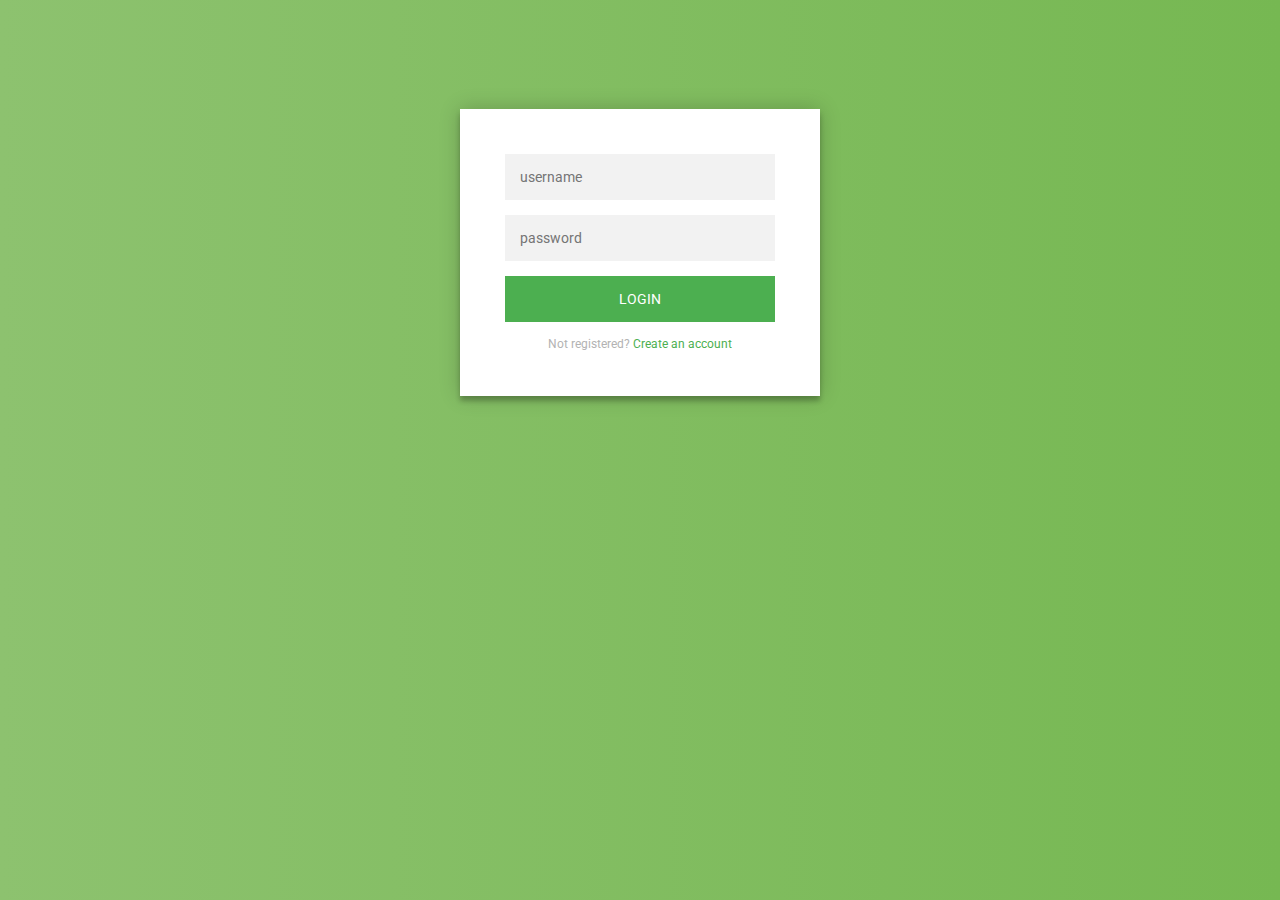
<file: template/two/index.html>
<!DOCTYPE html>
<html lang="es">

<head>
    <meta charset="UTF-8">
    <meta http-equiv="X-UA-Compatible" content="IE=edge">
    <meta name="viewport" content="width=device-width, initial-scale=1.0">
    <title>Login</title>

    <link rel="stylesheet" href="./styles.css">
</head>

<body>
    <div class="login-page">
        <div class="form">
            <form class="register-form">
                <input type="text" placeholder="name" />
                <input type="password" placeholder="password" />
                <input type="text" placeholder="email address" />
                <button>create</button>
                <p class="message">Already registered? <a href="#">Sign In</a></p>
            </form>
            <form class="login-form">
                <input type="text" placeholder="username" />
                <input type="password" placeholder="password" />
                <button>login</button>
                <p class="message">Not registered? <a href="#">Create an account</a></p>
            </form>
        </div>
    </div>

    <script src="https://cdnjs.cloudflare.com/ajax/libs/jquery/2.1.3/jquery.min.js"></script>
    <script src="./main.js"></script>
</body>

</html>
</file>
<file: template/two/styles.css>
@import url(https://fonts.googleapis.com/css?family=Roboto:300);

.login-page {
  width: 360px;
  padding: 8% 0 0;
  margin: auto;
}
.form {
  position: relative;
  z-index: 1;
  background: #FFFFFF;
  max-width: 360px;
  margin: 0 auto 100px;
  padding: 45px;
  text-align: center;
  box-shadow: 0 0 20px 0 rgba(0, 0, 0, 0.2), 0 5px 5px 0 rgba(0, 0, 0, 0.24);
}
.form input {
  font-family: "Roboto", sans-serif;
  outline: 0;
  background: #f2f2f2;
  width: 100%;
  border: 0;
  margin: 0 0 15px;
  padding: 15px;
  box-sizing: border-box;
  font-size: 14px;
}
.form button {
  font-family: "Roboto", sans-serif;
  text-transform: uppercase;
  outline: 0;
  background: #4CAF50;
  width: 100%;
  border: 0;
  padding: 15px;
  color: #FFFFFF;
  font-size: 14px;
  -webkit-transition: all 0.3 ease;
  transition: all 0.3 ease;
  cursor: pointer;
}
.form button:hover,.form button:active,.form button:focus {
  background: #43A047;
}
.form .message {
  margin: 15px 0 0;
  color: #b3b3b3;
  font-size: 12px;
}
.form .message a {
  color: #4CAF50;
  text-decoration: none;
}
.form .register-form {
  display: none;
}
.container {
  position: relative;
  z-index: 1;
  max-width: 300px;
  margin: 0 auto;
}
.container:before, .container:after {
  content: "";
  display: block;
  clear: both;
}
.container .info {
  margin: 50px auto;
  text-align: center;
}
.container .info h1 {
  margin: 0 0 15px;
  padding: 0;
  font-size: 36px;
  font-weight: 300;
  color: #1a1a1a;
}
.container .info span {
  color: #4d4d4d;
  font-size: 12px;
}
.container .info span a {
  color: #000000;
  text-decoration: none;
}
.container .info span .fa {
  color: #EF3B3A;
}
body {
  background: #76b852; /* fallback for old browsers */
  background: -webkit-linear-gradient(right, #76b852, #8DC26F);
  background: -moz-linear-gradient(right, #76b852, #8DC26F);
  background: -o-linear-gradient(right, #76b852, #8DC26F);
  background: linear-gradient(to left, #76b852, #8DC26F);
  font-family: "Roboto", sans-serif;
  -webkit-font-smoothing: antialiased;
  -moz-osx-font-smoothing: grayscale;      
}
</file>
